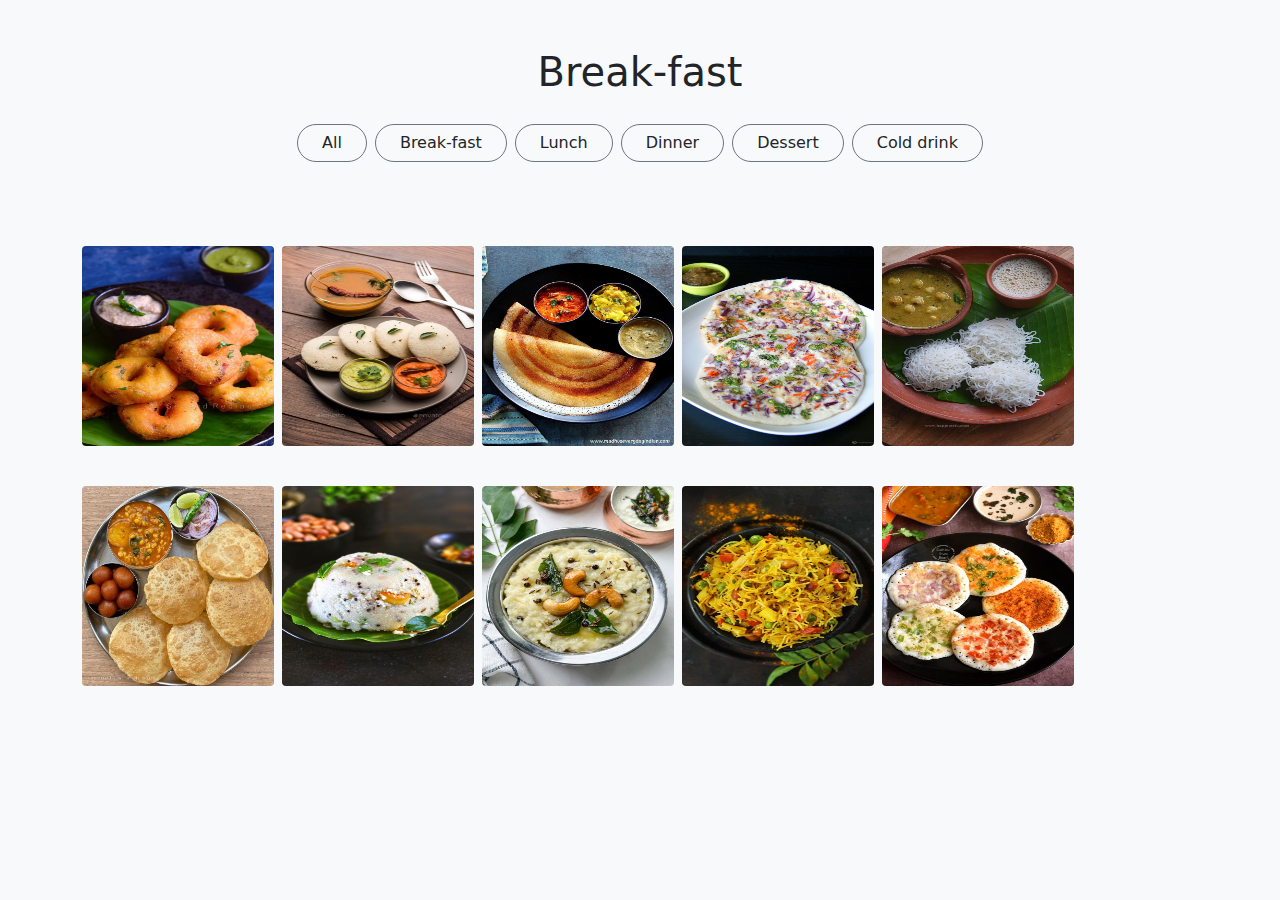
<file: breakfast.html>
<!DOCTYPE html>
<html lang="en">
<head>
    <meta charset="UTF-8">
    <meta name="viewport" content="width=device-width, initial-scale=1.0">
    <title>Gallery</title>
    <link rel="stylesheet" href="bootstrap-5.0.2-dist/css/bootstrap.min.css">
    <link rel="stylesheet" href="style4.css">
</head>
<body>

    <div class="container my-5">
        <h1 class="text-center mb-4">Break-fast</h1>

        <div class="d-flex flex-wrap justify-content-center mb-5">
            <a href="dineout.html" class="btn btn-outline-primary rounded-pill px-4 m-1 text-dark" style="color: white;">All</a>
            <a href="breakfast.html" class="btn btn-outline-primary rounded-pill px-4 m-1 text-dark" style="color: white;">Break-fast</a>
            <a href="lunch.html" class="btn btn-outline-primary rounded-pill px-4 m-1 text-dark" style="color: white;">Lunch</a>
            <a href="dinner.html" class="btn btn-outline-primary rounded-pill px-4 m-1 text-dark" style="color: white;">Dinner</a>
            <a href="dessert.html" class="btn btn-outline-primary rounded-pill px-4 m-1 text-dark" style="color: white;">Dessert</a>
            <a href="colddrink.html" class="btn btn-outline-primary rounded-pill px-4 m-1 text-dark" style="color: white;">Cold drink</a>
        </div>

            <div class="row g-2 gallery-grid">
            <div class="box col-md-3 col-sm-6" id="all">
                <img src="Dine In/Break-fast/vada.jpg" class="img-fluid rounded" alt="Image 1">
            </div>
            <div class="box col-md-3 col-sm-6" id="all">
                <img src="Dine In/Break-fast/Idly sambar or Idli with Sambhar and green, red….jpg" class="img-fluid rounded" alt="Image 2">
            </div>
            <div class="box col-md-3 col-sm-6" id="all">
                <img src="Dine In/Break-fast/Easy Dosa Recipe with Rice Flour _ Madhu's….jpg" class="img-fluid rounded" alt="Image 3">
            </div>
            <div class="box col-md-3 col-sm-6" id="all">
                <img src="Dine In/Break-fast/Onion Uttapam _ Easy South Indian Breakfast Recipe.jpg" class="img-fluid rounded" alt="Image 4">
            </div>

            <div class="box col-md-3 col-sm-6" id="all">
                <img src="Dine In/Break-fast/Idiyappam _ Sevai _ String Hopper _ Rice Noodules….jpg" class="img-fluid rounded" alt="Image 5">
            </div>
            <div class="box col-md-3 col-sm-6" id="all">
                <img src="Dine In/Break-fast/poori.jpg" class="img-fluid rounded" alt="Image 6">
            </div>
            <div class="box col-md-3 col-sm-6" id="all">
                <img src="Dine In/Break-fast/Rava Upma is a vegetarian South Indian breakfast….jpg" class="img-fluid rounded" alt="Image 7">
            </div>
            <div class="box col-md-3 col-sm-6" id="all">
                <img src="Dine In/Break-fast/Instant Pot Ven Pongal_Khara Pongal.jpg" class="img-fluid rounded" alt="Image 8">
            </div>
            <div class="box col-md-3 col-sm-6" id="all">
                <img src="Dine In/Break-fast/Vermicelli Upma Recipe.jpg" class="img-fluid rounded" alt="Image 8">
            </div>
            <div class="box col-md-3 col-sm-6" id="all">
                <img src="Dine In/Break-fast/5 Taste Uthappam _ Uthappam Recipe _ Cooking From….jpg" class="img-fluid rounded" alt="Image 8">
            </div>
        </div>
    </div>

    <script src="bootstrap-5.0.2-dist/js/bootstrap.bundle.js.map"></script>
   
</body>
</html>
</file>
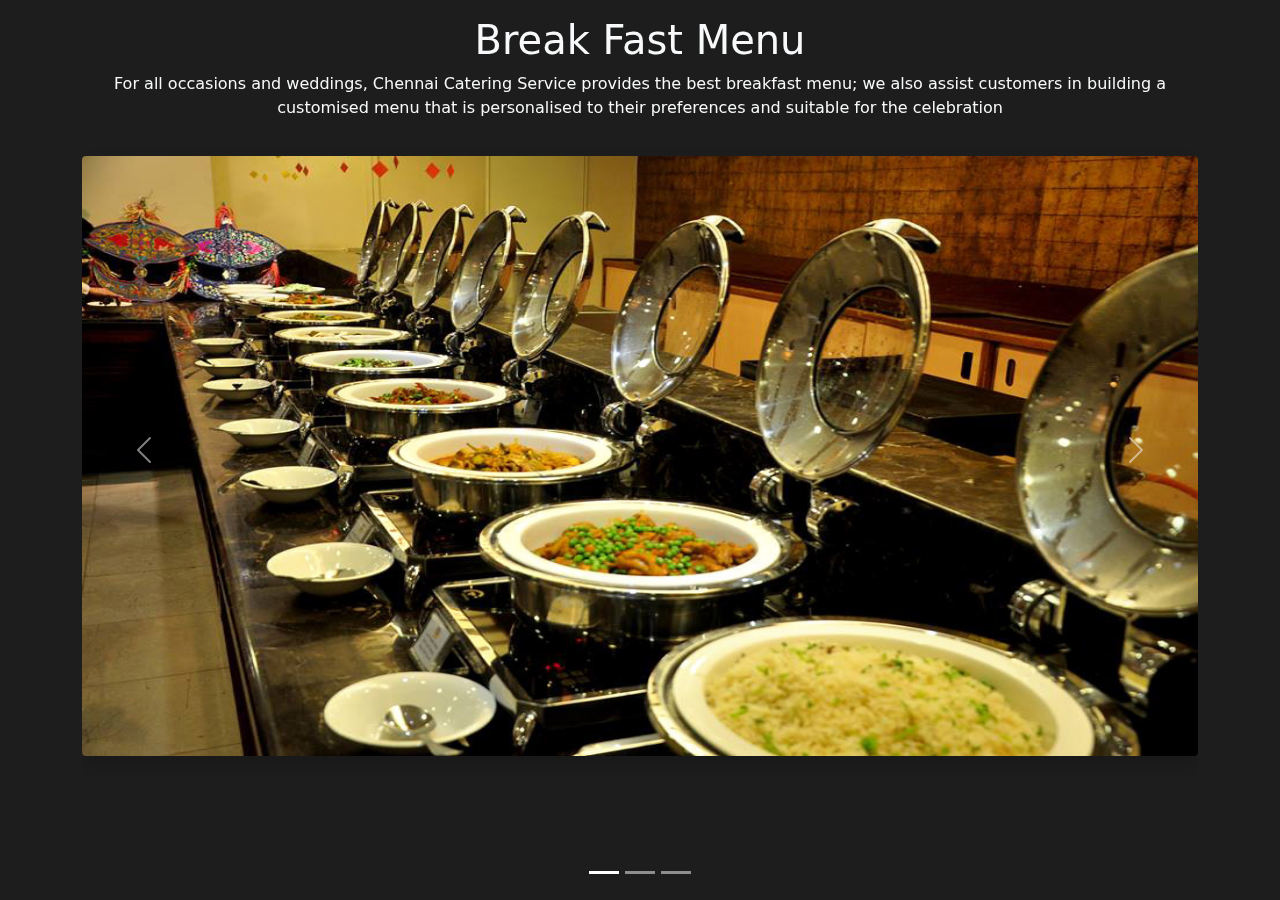
<file: cateringservice.html>
<!DOCTYPE html>
<html lang="en">
<head>
    <meta charset="UTF-8">
    <meta name="viewport" content="width=device-width, initial-scale=1.0">
    <title>Document</title>
    <link rel="stylesheet" href="bootstrap-5.0.2-dist/css/bootstrap.min.css">
    <link rel="stylesheet" href="catering.css">
    <link rel="stylesheet" href="css/all.min.css">
</head>
<body>
 <div id="sliding" class="carousel slide " data-bs-ride="carousel">
    <div class="container">
    <div class="carousel-indicators">
        <button type="button" data-bs-target="#sliding" data-bs-slide-to="0" class="active" aria-current="true" aria-label="Slide 1"></button>
        <button type="button" data-bs-target="#sliding" data-bs-slide-to="1" aria-label="Slide 2"></button>
        <button type="button" data-bs-target="#sliding" data-bs-slide-to="2" aria-label="Slide 3"></button>
    </div>

    <div class="carousel-inner">
        <div class="carousel-item active ">
            <div class="text-center">
                <h1 class="mt-3 text-light">Break Fast Menu</h1>
                <div class="d-flex justify-content-center">
                <p class=" text-light">For all occasions and weddings, Chennai Catering Service provides the best breakfast menu; we also assist customers in building a customised menu that is personalised to their preferences and suitable for the celebration</p>
            </div>
            </div>
            <div class="d-flex justify-content-center">
                <img src="carousel/4.jpg" class="d-block  rounded shadow " alt="pic" >
            </div>
        </div>
        <div class="carousel-item">
            <div class="text-center">
                <h1 class="mt-3 text-light">Lunch Menu</h1>
                <div class="d-flex justify-content-center">
                    <p class=" text-light">Chennai Catering Service provides delicious lunch menus for a variety of gatherings and events; we also allow customers to create a custom menu based on their tastes, budget, and pricing range.</p>
                </div>
            </div>
            <div class="d-flex justify-content-center">
                <img src="carousel/5.jpg" class="d-block  rounded shadow" alt="pic" >
            </div>
        </div>
        <div class="carousel-item">
            <div class="text-center">
                <h1 class="mt-3 text-light">Dinner Menu</h1>
            <div class="d-flex justify-content-center">
                <p class=" text-light">Chennai Catering Service offers a complete dinner menu for all events, weddings, and receptions; we also assist customers in creating a customised and unique meal based on their preferences and budget</p>
            </div>
            </div>
            <div class="d-flex justify-content-center">
                <img src="carousel/6.jpg" class="d-block   rounded shadow" alt="pic" >
            </div>
        </div>
    </div>

    <button class="carousel-control-prev ms-5 text-dark" type="button" data-bs-target="#sliding" data-bs-slide="prev">
        <span class="carousel-control-prev-icon " aria-hidden="true"></span>
        <span class="visually-hidden text-dark">Previous</span>
    </button>
    <button class="carousel-control-next me-5" type="button" data-bs-target="#sliding" data-bs-slide="next">
        <span class="carousel-control-next-icon" aria-hidden="true"></span>
        <span class="visually-hidden">Next</span>
    </button>
</div>
</div>
</body>
<script src="bootstrap-5.0.2-dist/js/bootstrap.bundle.min.js"></script>
<script src="js/all.min.js"></script>
</html>
</file>
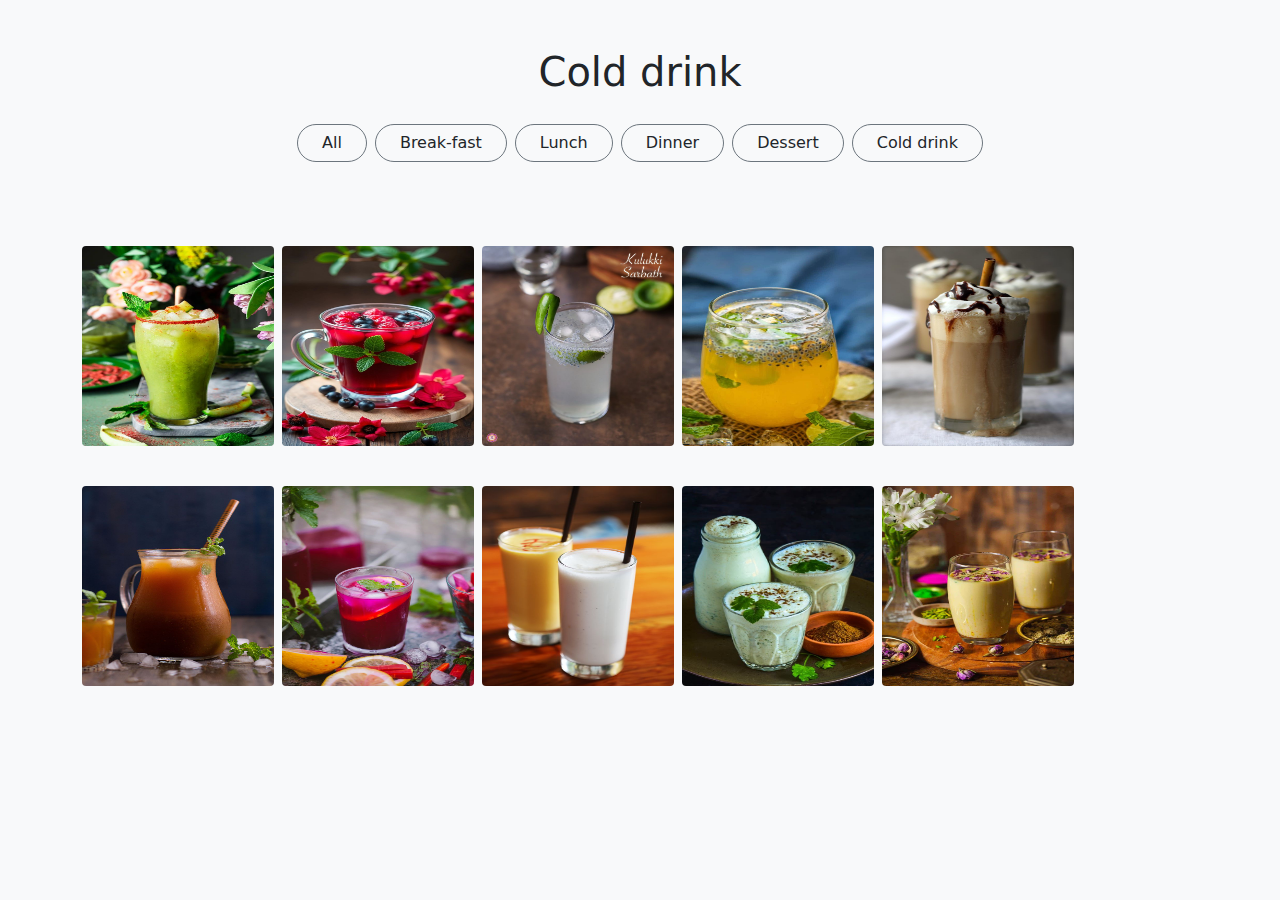
<file: colddrink.html>
<!DOCTYPE html>
<html lang="en">
<head>
    <meta charset="UTF-8">
    <meta name="viewport" content="width=device-width, initial-scale=1.0">
    <title>Gallery</title>
    <link rel="stylesheet" href="bootstrap-5.0.2-dist/css/bootstrap.min.css">
    <link rel="stylesheet" href="style4.css">
</head>
<body>

    <div class="container my-5 ">
        <h1 class="text-center mb-4">Cold drink</h1>

        <div class="d-flex flex-wrap justify-content-center mb-5">
            <a href="dineout.html" class="btn btn-outline-primary rounded-pill px-4 m-1 text-dark" style="color: white;">All</a>
            <a href="breakfast.html" class="btn btn-outline-primary rounded-pill px-4 m-1 text-dark" style="color: white;">Break-fast</a>
            <a href="lunch.html" class="btn btn-outline-primary rounded-pill px-4 m-1 text-dark" style="color: white;">Lunch</a>
            <a href="dinner.html" class="btn btn-outline-primary rounded-pill px-4 m-1 text-dark" style="color: white;">Dinner</a>
            <a href="dessert.html" class="btn btn-outline-primary rounded-pill px-4 m-1 text-dark" style="color: white;">Dessert</a>
            <a href="colddrink.html" class="btn btn-outline-primary rounded-pill px-4 m-1 text-dark" style="color: white;">Cold drink</a>
        </div>

        <div class="row g-2 gallery-grid">
            <div class="box col-md-3 col-sm-6" id="all">
                <img src="Dine In/Cold drink/0f32d3d6-54b0-4465-a21a-d8325ceb0057.jpg" class="img-fluid rounded" alt="Image 1">
            </div>
            <div class="box col-md-3 col-sm-6" id="all">
                <img src="Dine In//Cold drink/15 Healthy Non-Alcoholic Drinks for Winter That….jpg" class="img-fluid rounded" alt="Image 2">
            </div>
            <div class="box col-md-3 col-sm-6" id="all">
                <img src="Dine In/Cold drink/2be26f42-9cc4-4bf4-860d-e03b758cb9b3.jpg" class="img-fluid rounded" alt="Image 3">
            </div>
            <div class="box col-md-3 col-sm-6" id="all">
                <img src="Dine In/Cold drink/a9227836-b425-42d6-8ee4-36ba8226fa98.jpg" class="img-fluid rounded" alt="Image 4">
            </div>

            <div class="box col-md-3 col-sm-6" id="all">
                <img src="Dine In/Cold drink/Cold Coffee (Desi Style).jpg" class="img-fluid rounded" alt="Image 5">
            </div>
            <div class="box col-md-3 col-sm-6" id="all">
                <img src="Dine In/Cold drink/Jal Jeera - Indian Tamarind & Cumin Cooler.jpg" class="img-fluid rounded" alt="Image 6">
            </div>
            <div class="box col-md-3 col-sm-6" id="all">
                <img src="Dine In/Cold drink/Kanji - Indian Probiotic Drink.jpg" class="img-fluid rounded" alt="Image 7">
            </div>
            <div class="box col-md-3 col-sm-6" id="all">
                <img src="Dine In/Cold drink/lassi.jpg" class="img-fluid rounded" alt="Image 8">
            </div>
            <div class="box col-md-3 col-sm-6" id="all">
                <img src="Dine In/Cold drink/Photo about Buttermilk or masala chaas, Savory….jpg" class="img-fluid rounded" alt="Image 8">
            </div>
            <div class="box col-md-3 col-sm-6" id="all">
                <img src="Dine In/Cold drink/Thandai Recipe - Holi Drink - Sinfully Spicy.jpg" class="img-fluid rounded" alt="Image 8">
            </div>
        </div>
    </div>

    <script src="bootstrap-5.0.2-dist/js/bootstrap.bundle.js.map"></script>
   
</body>
</html>
</file>
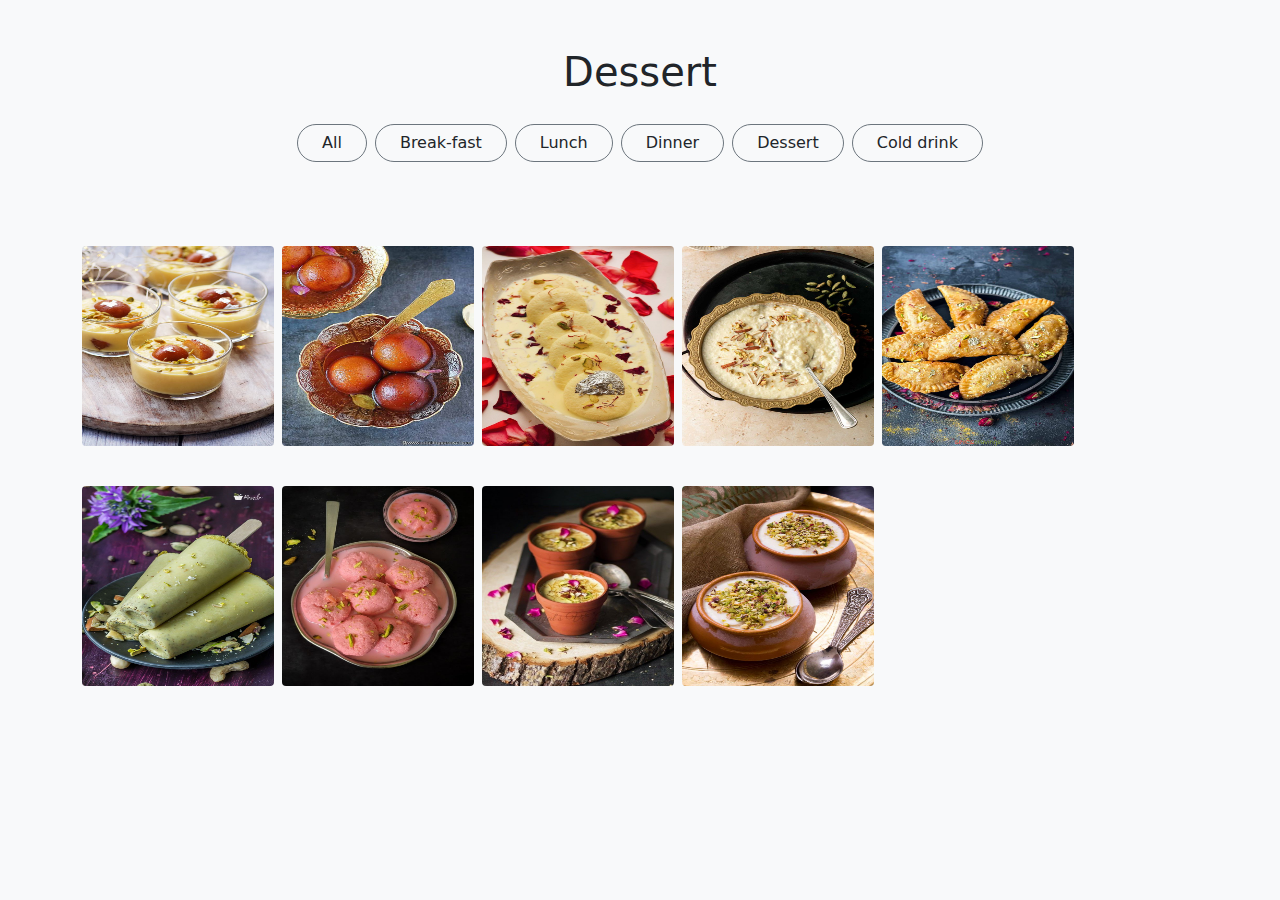
<file: dessert.html>
<!DOCTYPE html>
<html lang="en">
<head>
    <meta charset="UTF-8">
    <meta name="viewport" content="width=device-width, initial-scale=1.0">
    <title>Gallery</title>
    <link rel="stylesheet" href="bootstrap-5.0.2-dist/css/bootstrap.min.css">
    <link rel="stylesheet" href="style4.css">
</head>
<body>

    <div class="container my-5 ">
        <h1 class="text-center mb-4">Dessert</h1>

        <div class="d-flex flex-wrap justify-content-center mb-5">
            <a href="dineout.html" class="btn btn-outline-primary rounded-pill px-4 m-1 text-dark" style="color: white;">All</a>
            <a href="breakfast.html" class="btn btn-outline-primary rounded-pill px-4 m-1 text-dark" style="color: white;">Break-fast</a>
            <a href="lunch.html" class="btn btn-outline-primary rounded-pill px-4 m-1 text-dark" style="color: white;">Lunch</a>
            <a href="dinner.html" class="btn btn-outline-primary rounded-pill px-4 m-1 text-dark" style="color: white;">Dinner</a>
            <a href="dessert.html" class="btn btn-outline-primary rounded-pill px-4 m-1 text-dark" style="color: white;">Dessert</a>
            <a href="colddrink.html" class="btn btn-outline-primary rounded-pill px-4 m-1 text-dark" style="color: white;">Cold drink</a>
        </div>

        <div class="row g-2 gallery-grid">
            <div class="box col-md-3 col-sm-6" id="all">
                <img src="Dine In/Dessert/6b927235-599b-4b48-a3d8-1e983479a374.jpg" class="img-fluid rounded" alt="Image 1">
            </div>
            <div class="box col-md-3 col-sm-6" id="all">
                <img src="Dine In/Dessert/8da9ddb9-afdd-49b6-8146-42fc32ef0912.jpg" class="img-fluid rounded" alt="Image 2">
            </div>
            <div class="box col-md-3 col-sm-6" id="all">
                <img src="Dine In/Dessert/959deb3f-fbc9-4e46-a05f-ed240e5c0f88.jpg" class="img-fluid rounded" alt="Image 3">
            </div>
            <div class="box col-md-3 col-sm-6" id="all">
                <img src="Dine In/Dessert/a2fd5c19-3081-440b-8bd2-37e1e4ad19da.jpg" class="img-fluid rounded" alt="Image 4">
            </div>

            <div class="box col-md-3 col-sm-6" id="all">
                <img src="Dine In/Dessert/An authentic recipe for Gujiya, a popular Indian… (1).jpg" class="img-fluid rounded" alt="Image 5">
            </div>
            <div class="box col-md-3 col-sm-6" id="all">
                <img src="Dine In/Dessert/d906d4e2-dbe9-42e7-a5b6-405a923424ad.jpg" class="img-fluid rounded" alt="Image 6">
            </div>
            <div class="box col-md-3 col-sm-6" id="all">
                <img src="Dine In/Dessert/Rose Rasmalai -.jpg" class="img-fluid rounded" alt="Image 7">
            </div>
            <div class="box col-md-3 col-sm-6" id="all">
                <img src="Dine In/Dessert/Seviyan Kheer or Vermicelli Kheer, is a….jpg" class="img-fluid rounded" alt="Image 8">
            </div>
            <div class="box col-md-3 col-sm-6" id="all">
                <img src="Dine In/Dessert/SpeakingAloud Magazine - Explore Food, Travel….jpg" class="img-fluid rounded" alt="Image 8">
            </div>
            
        </div>
    </div>

    <script src="bootstrap-5.0.2-dist/js/bootstrap.bundle.js.map"></script>
   
</body>
</html>
</file>
<file: style4.css>
body {
    background-color: #f8f9fa;
}


.box{
    width: 200px;
    height: 200px;
    margin-top: 40px;
    max-width: 100%;
    height: auto;
    transition: transform 0.3s ease-in-out, opacity 0.3s ease-in-out;
}
.box img{
    width: 200px;
    height: 200px;
    object-fit: fill;
}


.box:hover {
    transform: scale(1.05); /* Scales the image up by 5% */
    opacity: 0.8; /* Makes it slightly transparent */
}

.btn.rounded-pill {
    border-radius: 50rem; 
}

.btn-primary.active {
    background-color: #0d6efd;
    border-color: #0d6efd;
    color: white;
}

.btn-outline-primary {
    color: #6c757d;
    border-color: #6c757d;
}

.btn-outline-primary:hover {
    color: white;
    background-color: #6c757d;
    border-color: #6c757d;
}

.img-fluid.rounded {
    border-radius: 0.25rem;
}

@media screen and (max-width:992px){
   .box{
    width: 185px;
    height: 185px;
    margin-top: 40px;
    max-width: 100%;
    height: auto;
    transition: transform 0.3s ease-in-out, opacity 0.3s ease-in-out;
}
.box img{
    width: 200px;
    height: 200px;
    object-fit: fill;
}


.box:hover {
    transform: scale(1.05); /* Scales the image up by 5% */
    opacity: 0.8; /* Makes it slightly transparent */
} 
}
</file>
<file: catering.css>
.carousel{
  background-color: rgb(29, 29, 29);
  background-size: cover;
  width: 100%;
  height: 100vh;
}
.carousel img{
  margin: 20px 0;
  width: 100%;
  height: 600px;
}
</file>
